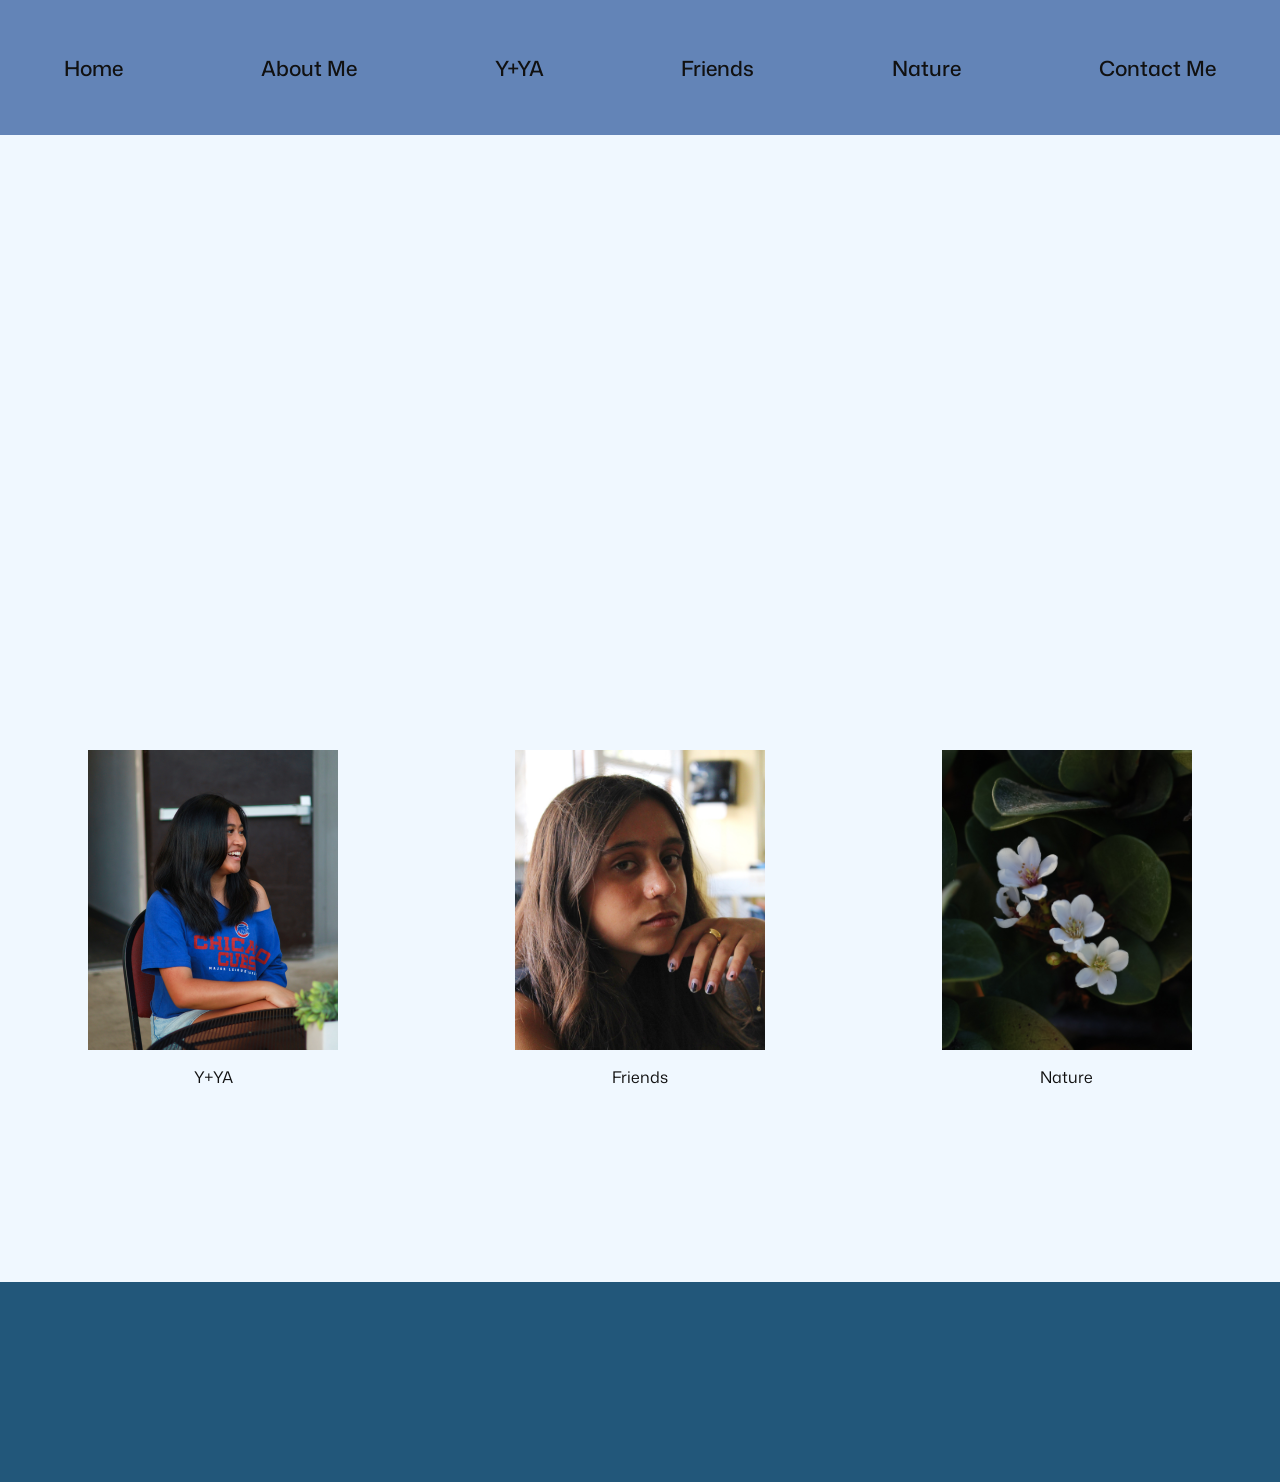
<file: index.html>
<html>
    <head>
        <link rel="stylesheet" href="style.css" type="text/css">
        <link rel="preconnect" href="https://fonts.googleapis.com">
        <link rel="preconnect" href="https://fonts.gstatic.com" crossorigin>
        <link href="https://fonts.googleapis.com/css2?family=Mona+Sans:ital,wght@0,200..900;1,200..900&display=swap" rel="stylesheet">
    </head>
    <body>
        <div id="fixedNavbar">
            <div id="navbar">
                <a href="index.html" class="menu" id="item1">Home</a>
                <a href="aboutme.html" class="menu" id="item2">About Me</a>
                <a href="yya.html" class="menu" id="item3">Y+YA</a>
                <a href="friends.html" class="menu" id="item4">Friends</a>
                <a href="nature.html" class="menu" id="item5">Nature</a>
                <a href="contact.html" class="menu" id="item6">Contact Me</a>
            </div>
        </div>
        <div id="navbarSpacer"></div>
        <div class="carouselBlocker" id="carouselBlocker1"></div>
        <div class="carouselBlocker" id="carouselBlocker2"></div>
        <div id="photoCarousel">
        <div id="photo1"></div>
        <div id="photo2"></div>
        <div id="photo3"></div>
        <div id="photo4"></div>
        </div>
        <div id="parent">
            <div>
                <div class="contentBox" id="contentBox1"></div>
                <p class="caption">Y+YA</p>
            </div>
            <div>
                <div class="contentBox" id="contentBox2"></div>
                <p class="caption">Friends</p>
            </div>
            <div>
                <div class="contentBox" id="contentBox3"></div>
                <p class="caption">Nature</p>
            </div>
        </div>
        <div id="bottomBox">
            
        </div>
    </body>
</html>
</file>
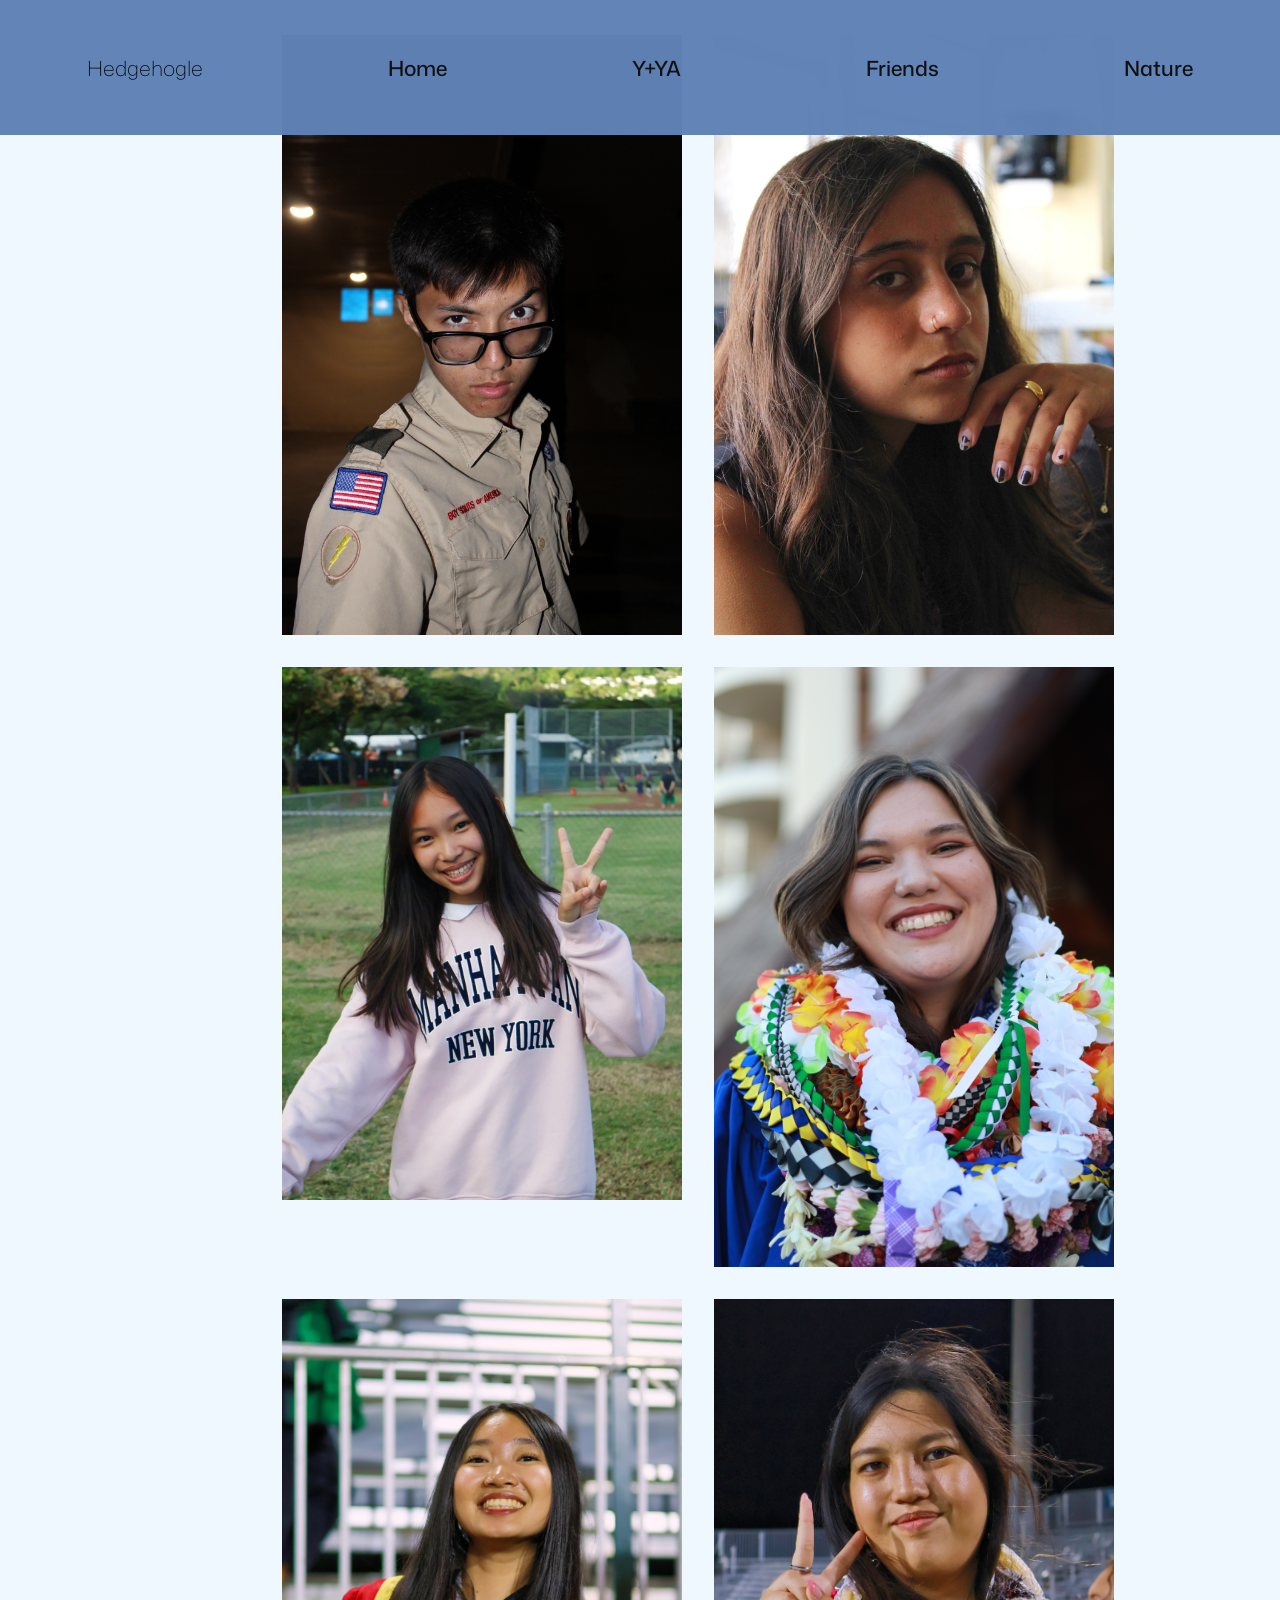
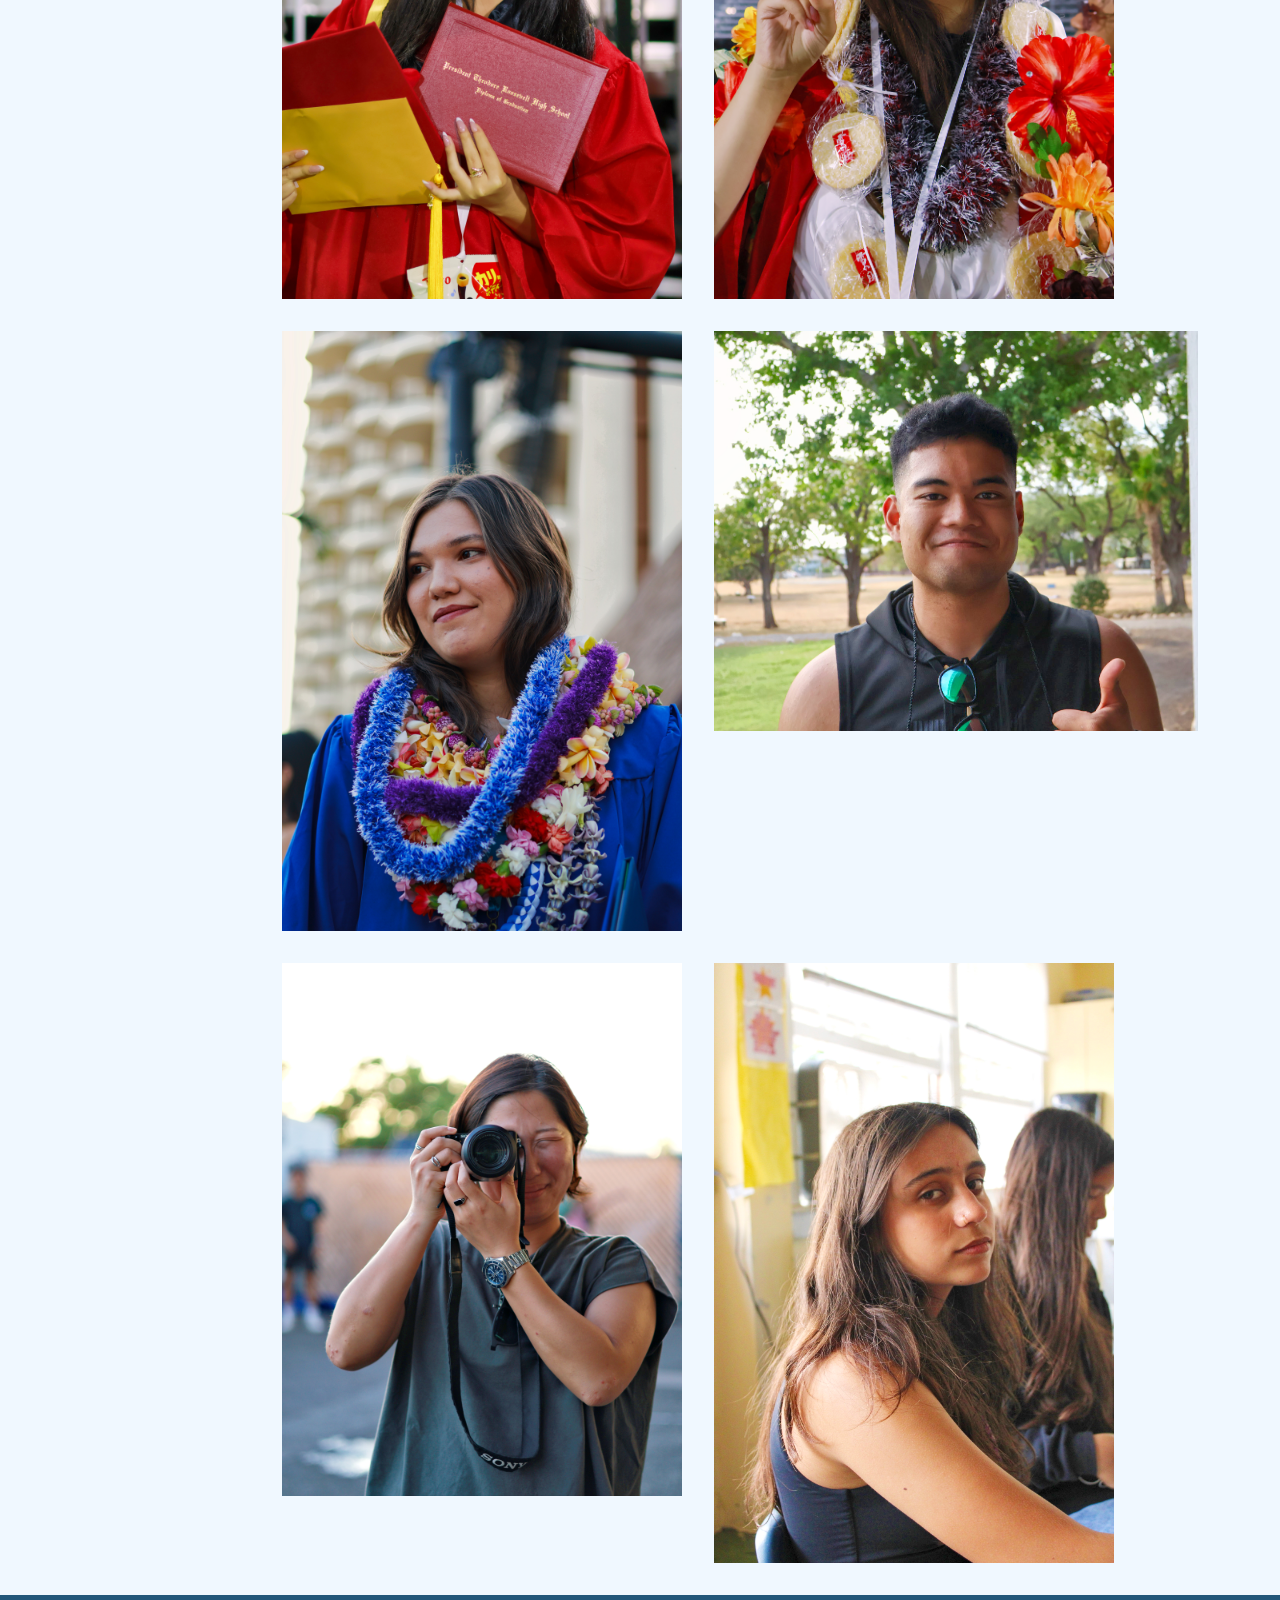
<file: friends.html>
<html>
    <head>
        <link rel="stylesheet" href="style.css" type="text/css">
        <link rel="preconnect" href="https://fonts.googleapis.com">
        <link rel="preconnect" href="https://fonts.gstatic.com" crossorigin>
        <link href="https://fonts.googleapis.com/css2?family=Mona+Sans:ital,wght@0,200..900;1,200..900&display=swap" rel="stylesheet">
    </head>
    <body>
        <div id="fixedNavbar">
            <div id="navbar">
                <p id="groupName">Hedgehogle</p>
                <a href="index.html" class="menu" id="item1">Home</a>
                <a href="yya.html" class="menu" id="item2">Y+YA</a>
                <a href="friends.html" class="menu" id="item3">Friends</a>
                <a href="nature.html" class="menu" id="item4">Nature</a>
            </div>
        </div>
        <div class="photoHolder">
            <img class="vertPhoto" src="Photos/Friends/IMG_0844.JPG">
            <img class="vertPhoto" src="Photos/Friends/IMG_2955.jpg">
            <img class="weirdVertPhoto" src="Photos/Friends/IMG_7742.jpg">
            <img class="vertPhoto" src="Photos/Friends/IMG_3333.JPG">
            <img class="vertPhoto" src="Photos/Friends/IMG_3706.jpg">
            <img class="vertPhoto" src="Photos/Friends/IMG_3446.jpg">
            <img class="vertPhoto" src="Photos/Friends/IMG_3334.jpg">
            <img id="isaiahPhoto" src="Photos/Friends/IMG_5716.jpg">
            <img class="weirdVertPhoto" src="Photos/Friends/IMG_9301.jpg">
            <img class="vertPhoto" src="Photos/Friends/IMG_2957.jpg">
        </div>
        <div id="bottomBox">
        </div>
    </body>
</html>
</file>
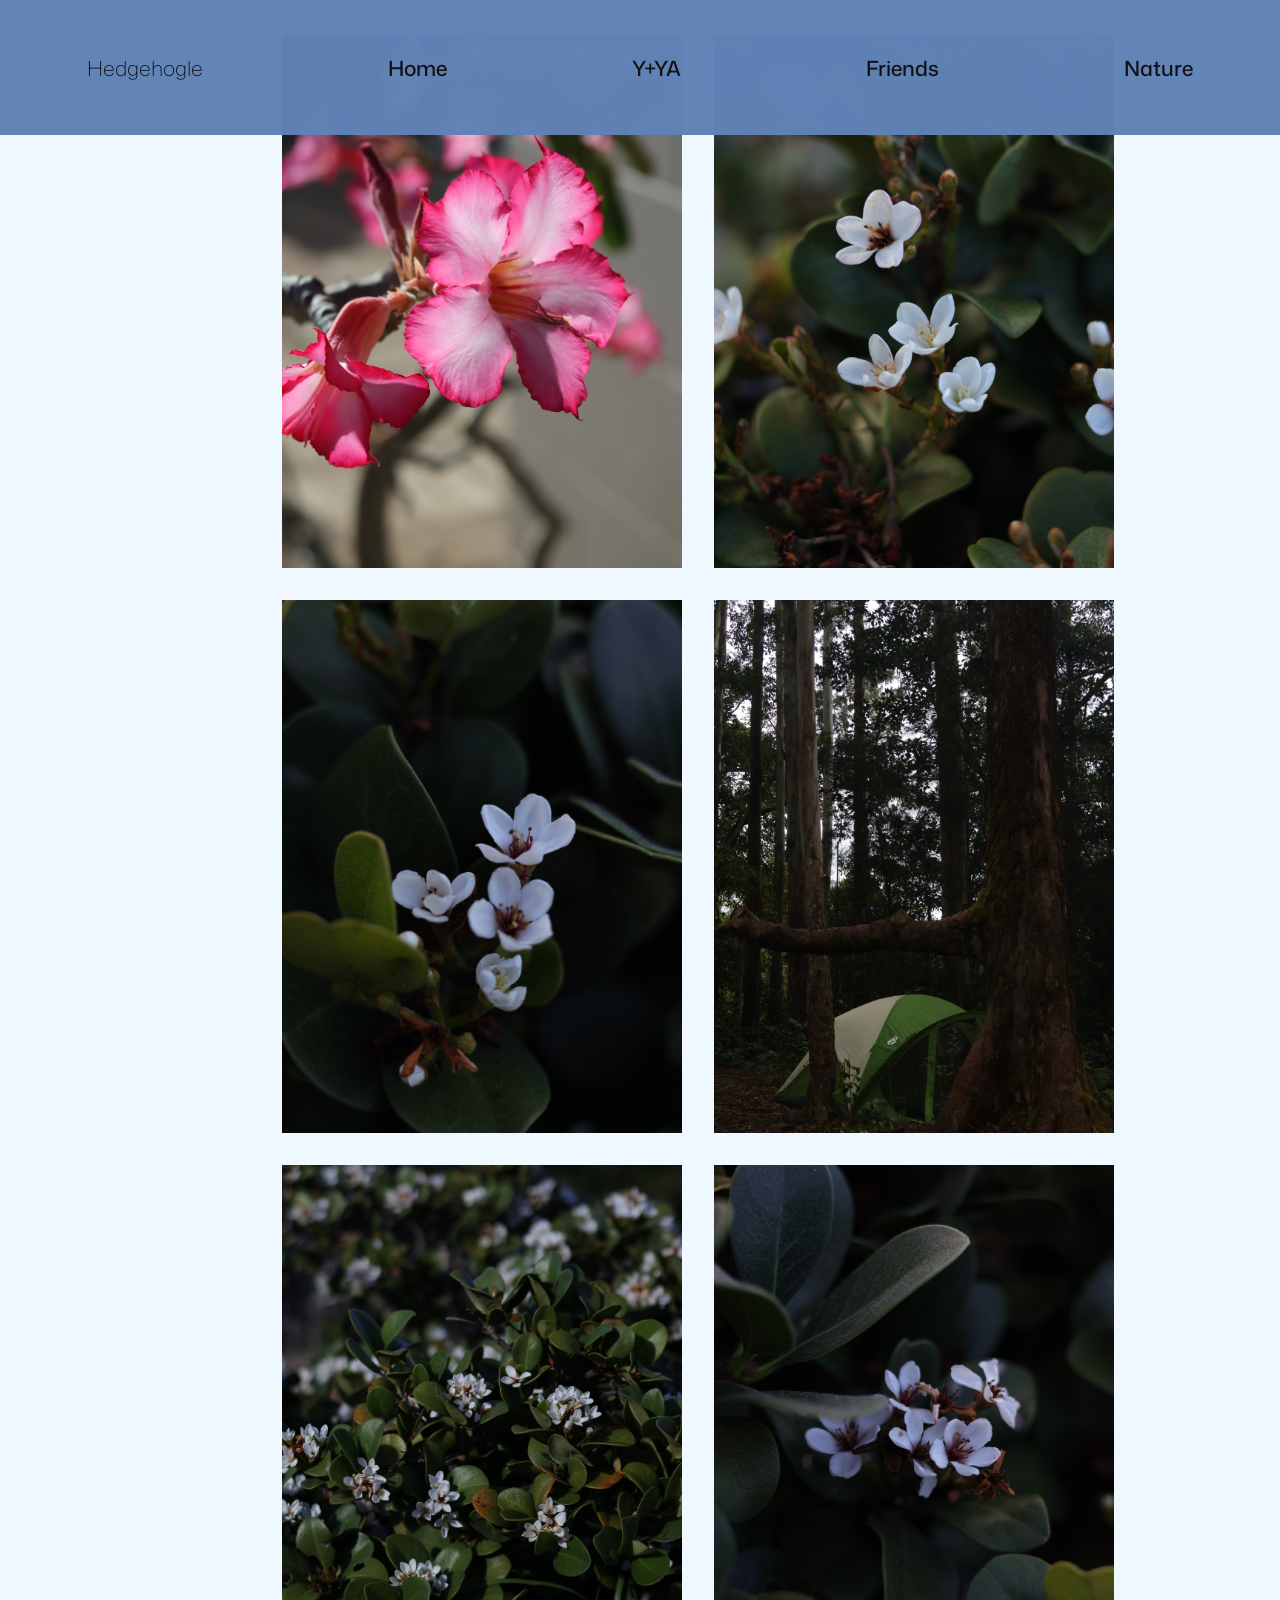
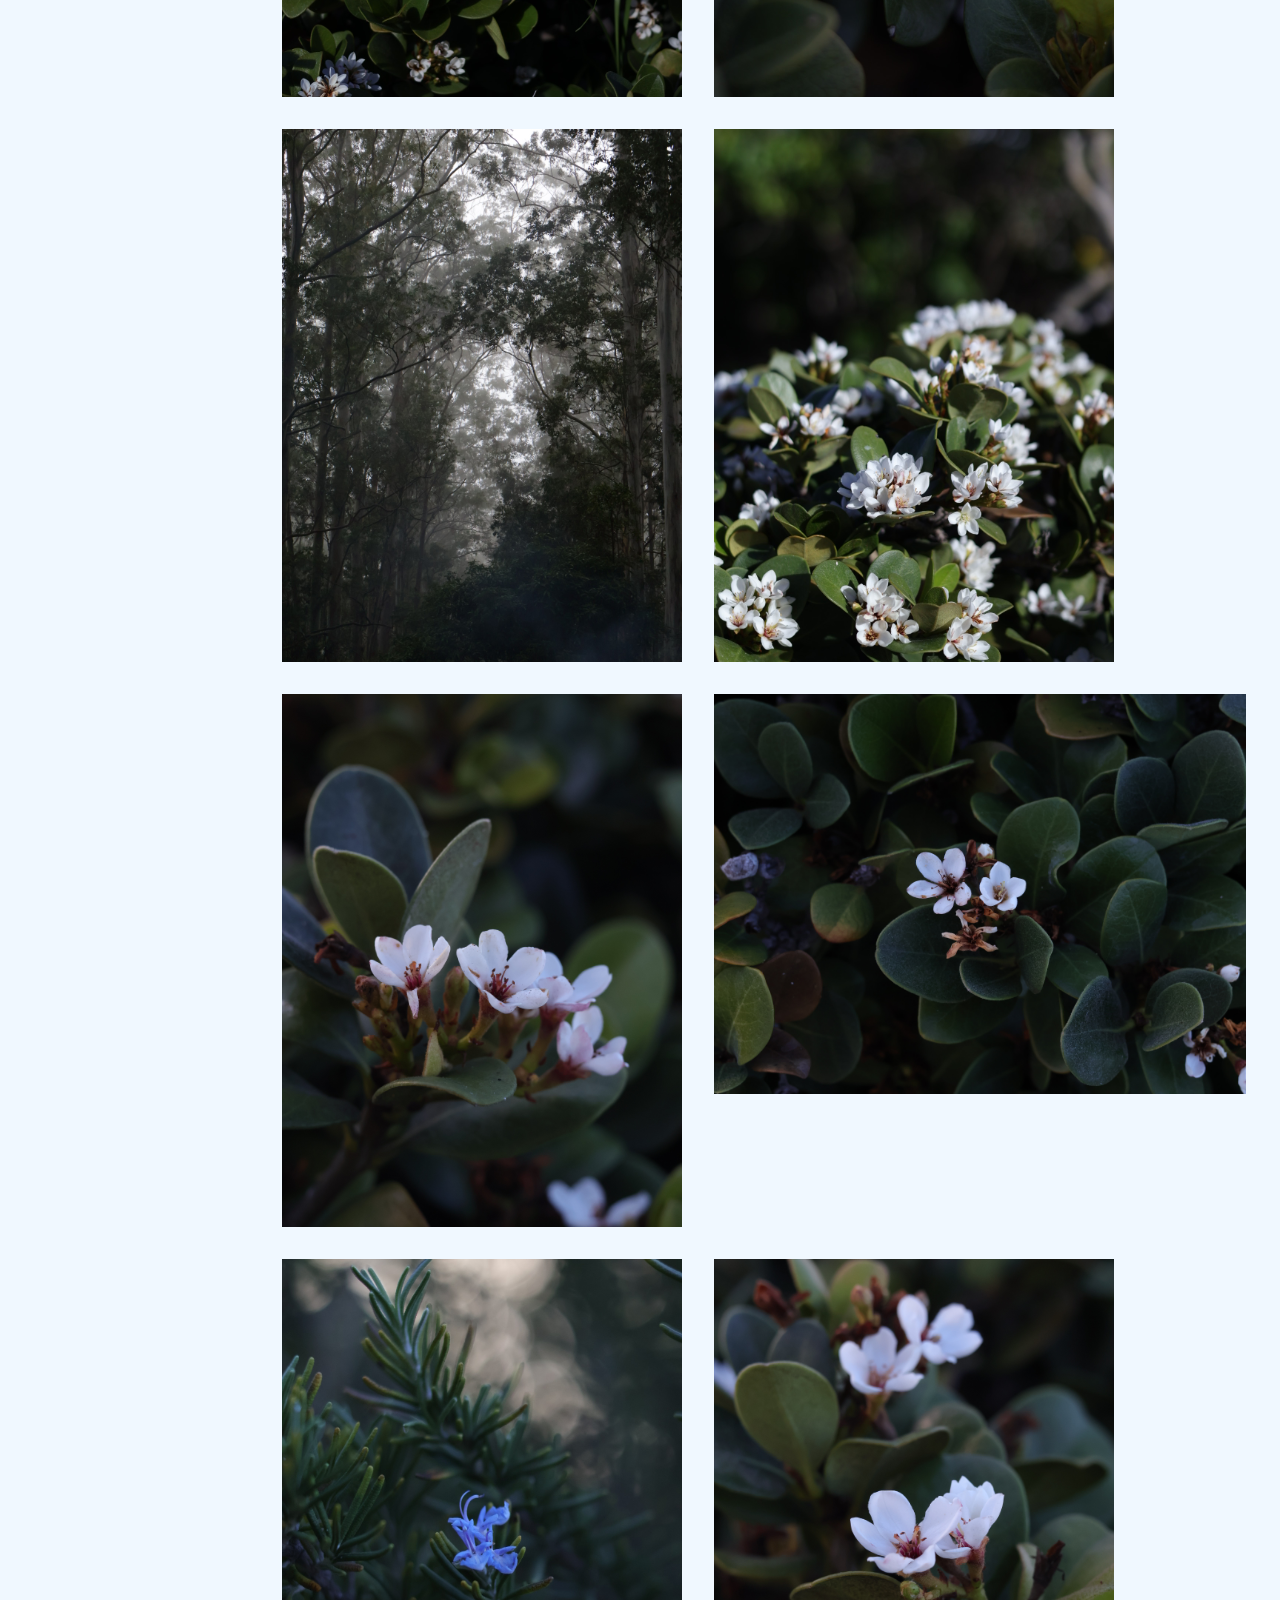
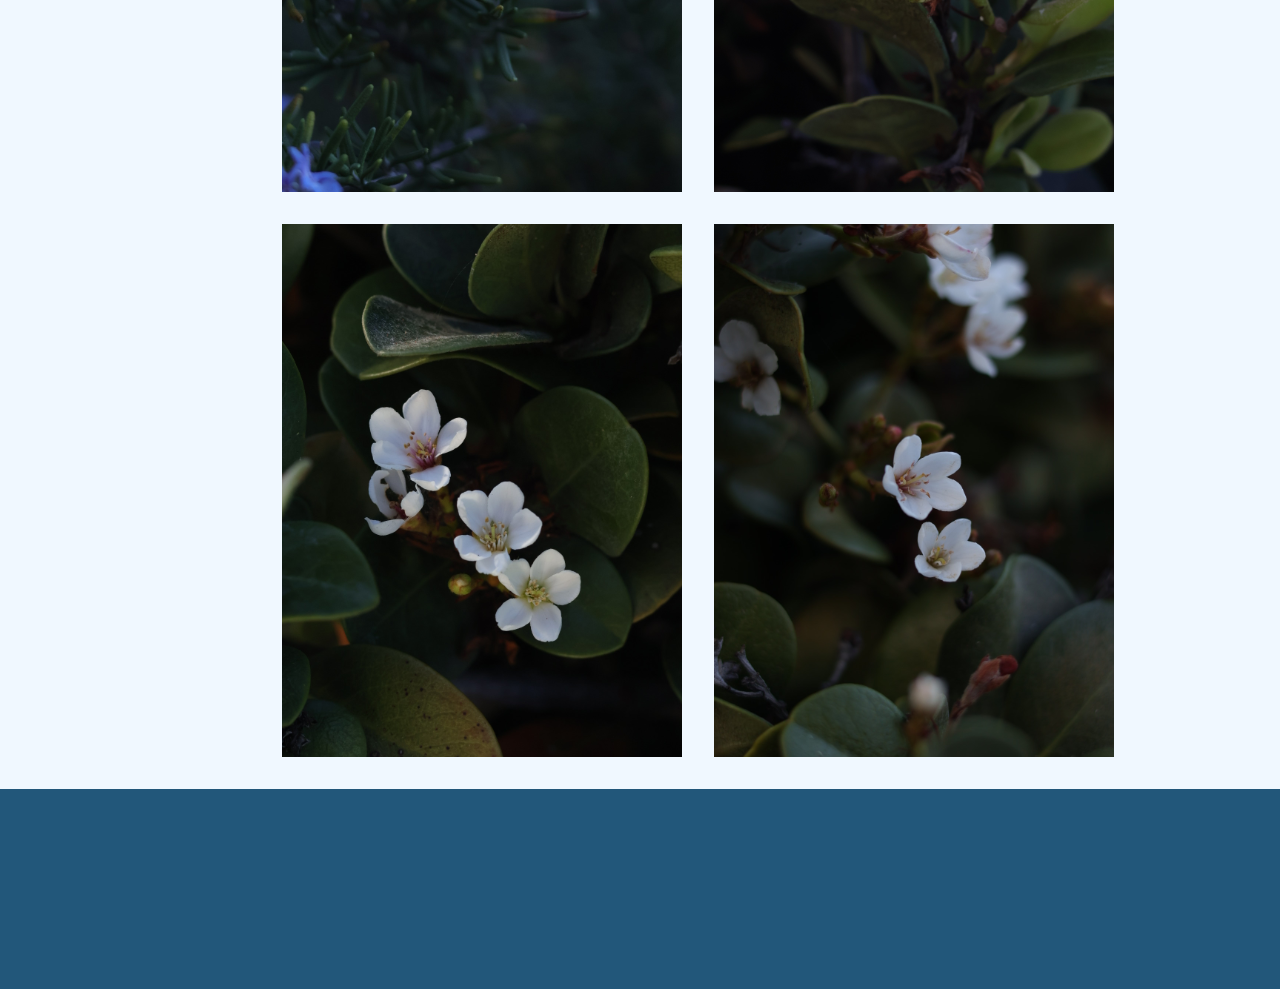
<file: nature.html>
<html>
    <head>
        <link rel="stylesheet" href="style.css" type="text/css">
        <link rel="preconnect" href="https://fonts.googleapis.com">
        <link rel="preconnect" href="https://fonts.gstatic.com" crossorigin>
        <link href="https://fonts.googleapis.com/css2?family=Mona+Sans:ital,wght@0,200..900;1,200..900&display=swap" rel="stylesheet">
    </head>
    <body>
        <div id="fixedNavbar">
            <div id="navbar">
                <p id="groupName">Hedgehogle</p>
                <a href="index.html" class="menu" id="item1">Home</a>
                <a href="yya.html" class="menu" id="item2">Y+YA</a>
                <a href="friends.html" class="menu" id="item3">Friends</a>
                <a href="nature.html" class="menu" id="item4">Nature</a>
            </div>
        </div>
        <div class="photoHolder">
            <img class="weirdVertPhoto" src="Photos/Nature/IMG_9596.JPG">
            <img class="weirdVertPhoto" src="Photos/Nature/IMG_9495.JPG">
            <img class="weirdVertPhoto" src="Photos/Nature/IMG_9506.JPG">
            <img class="weirdVertPhoto" src="Photos/Nature/IMG_8539.JPG">
            <img class="weirdVertPhoto" src="Photos/Nature/IMG_9525.JPG">
            <img class="weirdVertPhoto" src="Photos/Nature/IMG_9510.JPG">
            <img class="weirdVertPhoto" src="Photos/Nature/IMG_8536.JPG">
            <img class="weirdVertPhoto" src="Photos/Nature/IMG_9527.JPG">
            <img class="weirdVertPhoto" src="Photos/Nature/IMG_9551.JPG">
            <img class="weirdLandPhoto" src="Photos/Nature/IMG_9549.JPG">
            <img class="weirdVertPhoto" src="Photos/Nature/IMG_9532.JPG">
            <img class="weirdVertPhoto" src="Photos/Nature/IMG_9550.JPG">
            <img class="weirdVertPhoto" src="Photos/Nature/IMG_9553.JPG">
            <img class="weirdVertPhoto" src="Photos/Nature/IMG_9488.JPG">
        </div>
        <div id="bottomBox">
        </div>
    </body>
</html>
</file>
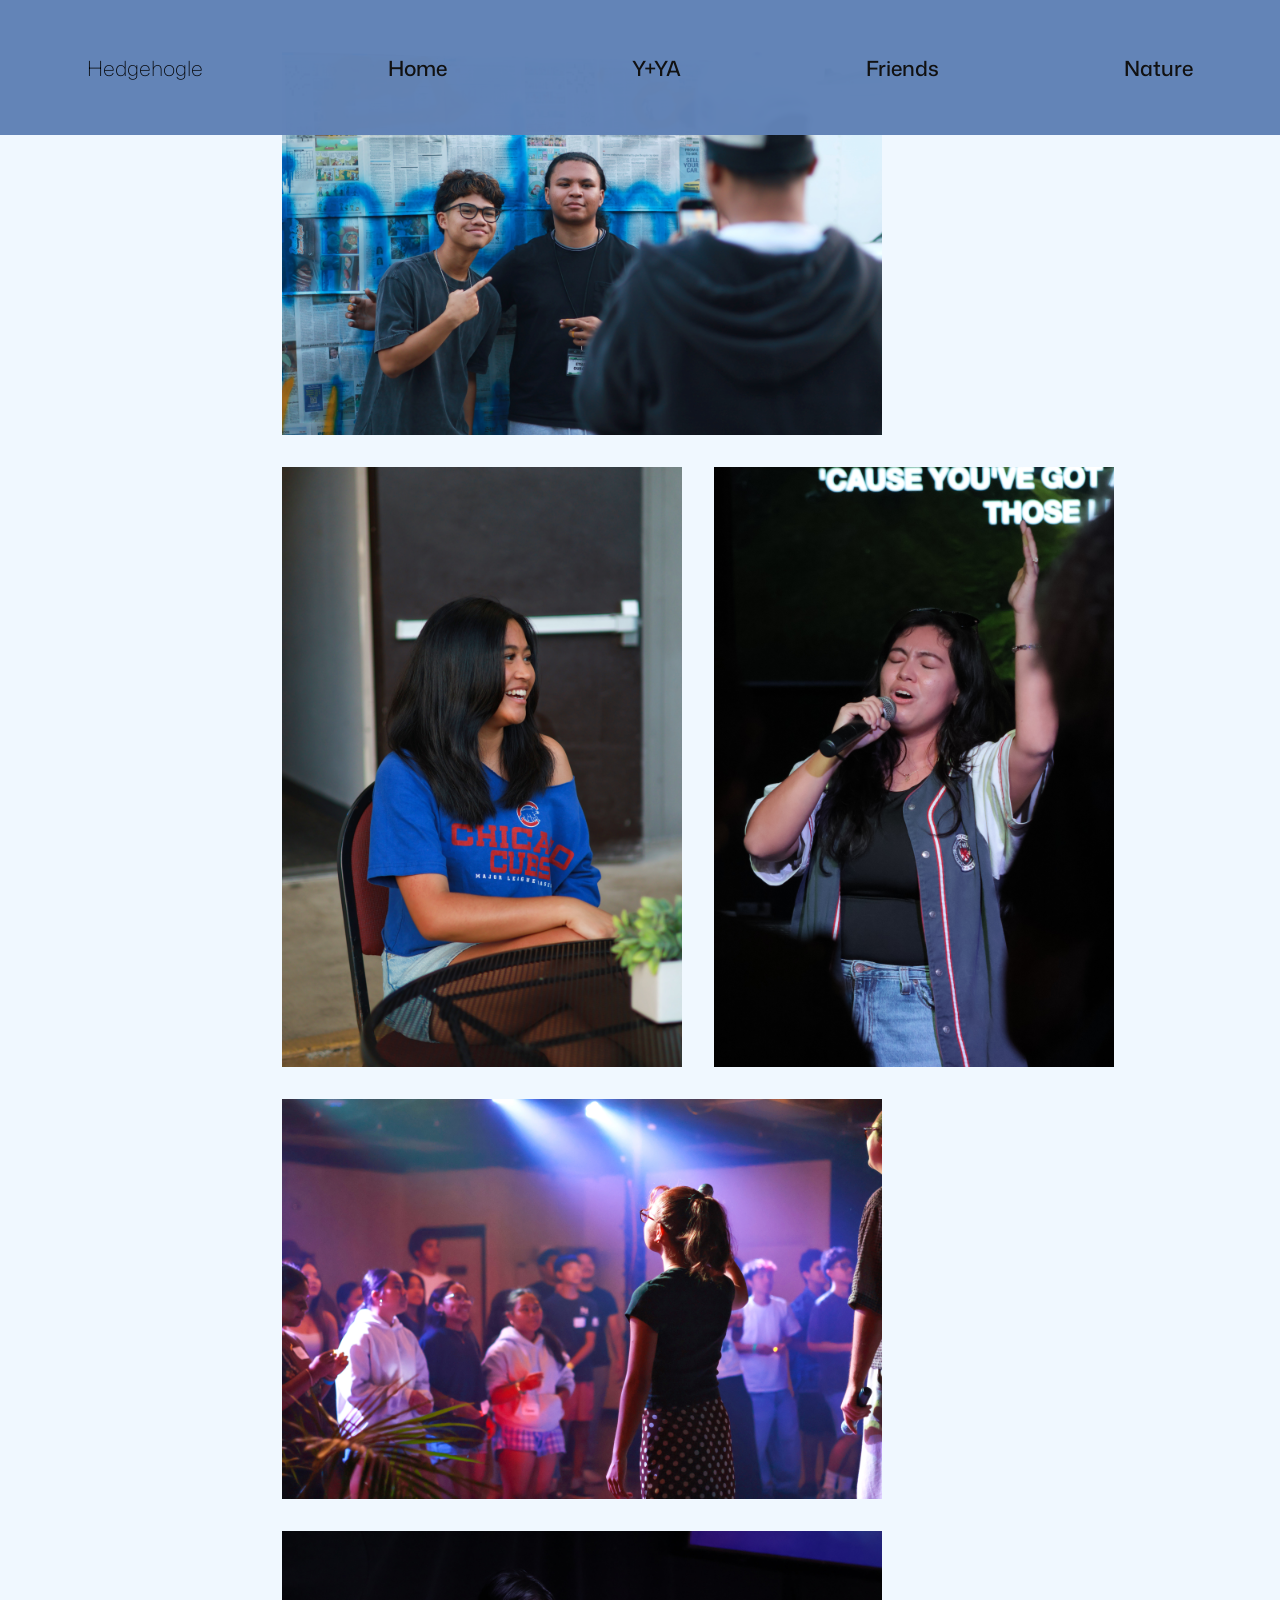
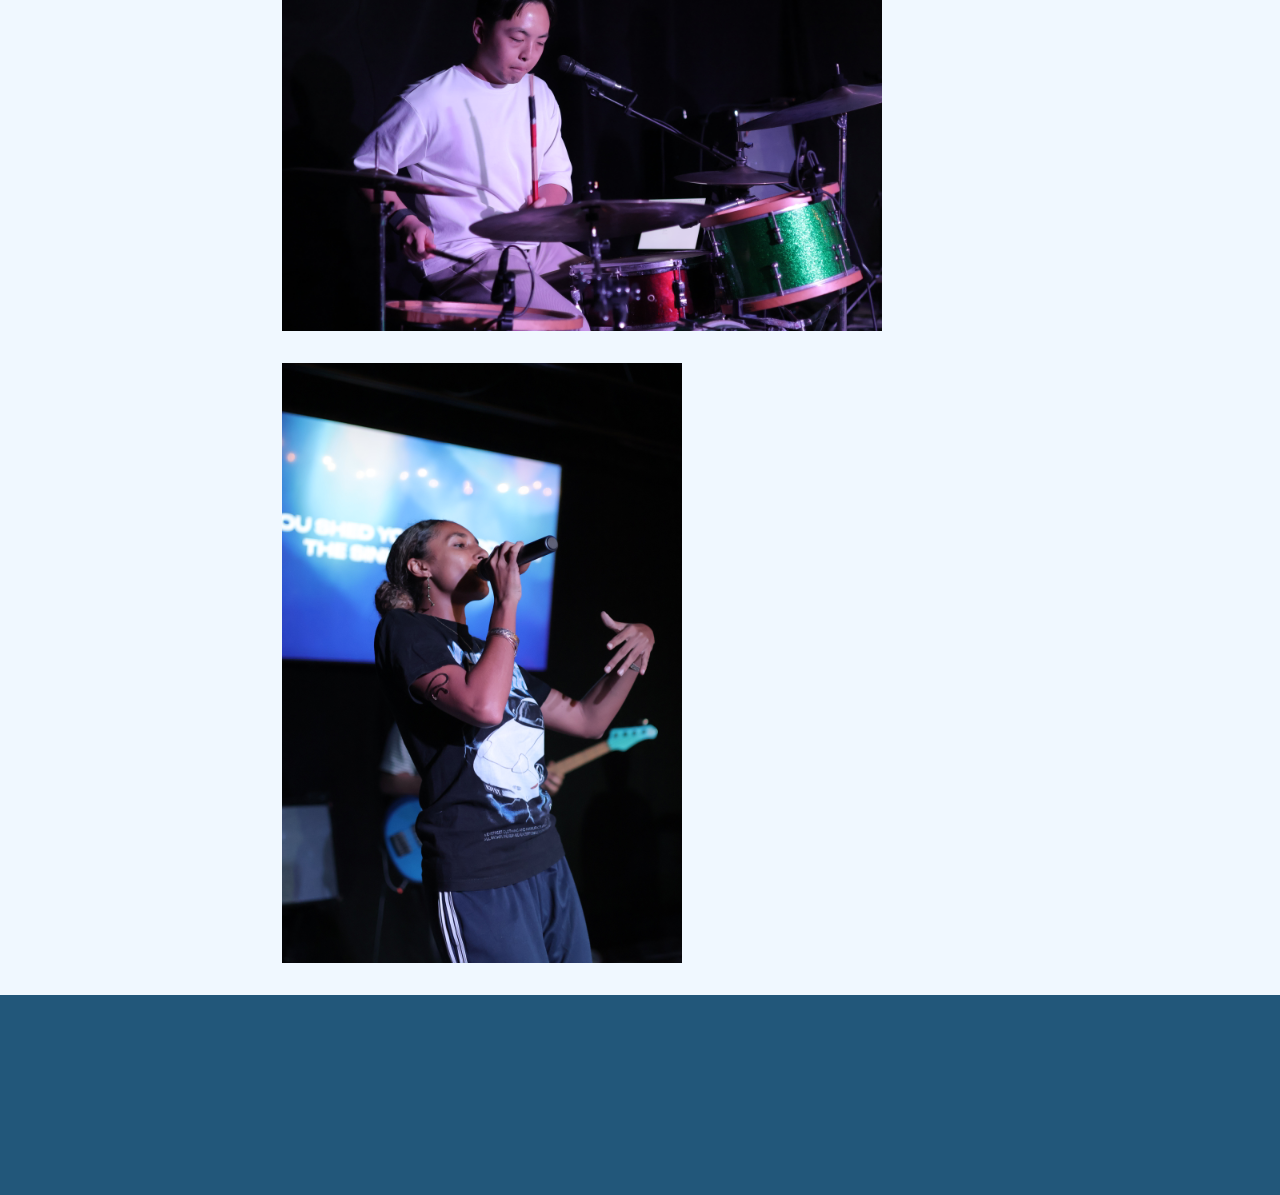
<file: yya.html>
<html>
    <head>
        <link rel="stylesheet" href="style.css" type="text/css">
        <link rel="preconnect" href="https://fonts.googleapis.com">
        <link rel="preconnect" href="https://fonts.gstatic.com" crossorigin>
        <link href="https://fonts.googleapis.com/css2?family=Mona+Sans:ital,wght@0,200..900;1,200..900&display=swap" rel="stylesheet">
    </head>
    <body>
        <div id="fixedNavbar">
            <div id="navbar">
                <p id="groupName">Hedgehogle</p>
                <a href="index.html" class="menu" id="item1">Home</a>
                <a href="yya.html" class="menu" id="item2">Y+YA</a>
                <a href="friends.html" class="menu" id="item3">Friends</a>
                <a href="nature.html" class="menu" id="item4">Nature</a>
            </div>
        </div>
        <div class="photoHolder">
            <img class="landPhoto" src="Photos/Thrive/IMG_3741.jpg">
            <img class="vertPhoto" src="Photos/Thrive/IMG_3742.jpg">
            <img class="vertPhoto" src="Photos/Thrive/IMG_6414.JPG">
            <img class="landPhoto" src="Photos/Thrive/IMG_3743.jpg">
            <img class="landPhoto" src="Photos/Thrive/IMG_6012.JPG">
            <img class="vertPhoto" src="Photos/Thrive/IMG_6043.JPG">
        </div>
        <div id="bottomBox">
        </div>
    </body>
</html>
</file>
<file: style.css>
/* https://www.annakreative.com/ 
   Use This Site For Ref for Layout*/

body{
    background-color: rgb(240, 248, 255);
    font-family: "Mona Sans", sans-serif;
    font-optical-sizing: auto;
    /* To Control Weight use a value from 100 to 900 */
    font-weight: 100;
    font-style: normal;
    font-variation-settings:"wdth" 100;
    padding:0;
    margin:0
}

@keyframes fadeIn{
    0%{
        opacity:0;
    }
    100%{
        opacity: 1;
    }
}

@keyframes carousel{
    0%{
        transform: translate(0vw, 0);
    }
    100%{
        transform: translate(100vw, 0);
    }
}

#navbarSpacer{
    font-weight: 800;
    font-size: 5rem;
    text-align: center;
    width: 100%;
    height: 25vh;
    color:rgb(17, 17, 17);
}

.carouselBlocker{
    width: 15%;
    height: 50%;
}

#carouselBlocker1{
    position: absolute;
    background-color: rgb(240, 248, 255);
    z-index: 20;
    right: 0%;
}

#carouselBlocker2{
    position: absolute;
    background-color: rgb(240, 248, 255);
    z-index: 20;
}

#photoCarousel{
    width: 100%;
    height:50%;
    position: relative;
    margin-bottom: 75px;
    
}

#photo1{
    position: absolute;
    width: 15%;
    height: 100%;
    background-color: rebeccapurple;
    animation-name:carousel;
    animation-duration: 5s;
    animation-timing-function: linear;
    animation-iteration-count: infinite;
}

#photo2{
    position: absolute;
    width: 15%;
    height: 100%;
    background-color: blue;
    animation-name:carousel;
    animation-duration: 5s;
    animation-timing-function: linear;
    animation-iteration-count: infinite;
    animation-delay:1.25s;
}

#photo3{
    position: absolute;
    width: 15%;
    height: 100%;
    background-color: chocolate;
    animation-name:carousel;
    animation-duration: 5s;
    animation-timing-function: linear;
    animation-iteration-count: infinite;
    animation-delay:2.5s;
}

#photo4{
    position: absolute;
    width: 15%;
    height: 100%;
    background-color: chartreuse;
    animation-name:carousel;
    animation-duration: 5s;
    animation-timing-function: linear;
    animation-iteration-count: infinite;
    animation-delay:3.75s;
}

#item1{
    opacity: 0;
    animation-name: fadeIn;
    animation-duration: 1s;
    animation-fill-mode: forwards;
}

#item2{
    opacity: 0;
    animation-name: fadeIn;
    animation-delay: .25s;
    animation-duration: 1s;
    animation-fill-mode: forwards;
}

#item3{
    opacity: 0;
    animation-name: fadeIn;
    animation-delay: .5s;
    animation-duration: 1s;
    animation-fill-mode: forwards;
}

#item4{
    opacity: 0;
    animation-name: fadeIn;
    animation-delay: .75s;
    animation-duration: 1s;
    animation-fill-mode: forwards;
}

#item5{
    opacity: 0;
    animation-name: fadeIn;
    animation-delay: 1s;
    animation-duration: 1s;
    animation-fill-mode: forwards;
}

#item6{
    opacity: 0;
    animation-name: fadeIn;
    animation-delay: 1.25s;
    animation-duration: 1s;
    animation-fill-mode: forwards;
}

#fixedNavbar{
    position:fixed;
    width:100%;
    height:15vh;
}

#navbar{
    background-color: rgba(96, 130, 182, .98);
    display:flex;
    flex-direction: row;
    align-items: center;
    width: 100%;
    height: 100%;
    font-size: 1.3rem;
    justify-content: space-around;
    gap:10px;
    }

.menu{
    color: rgb(17, 17, 17);
    text-decoration: none;
    margin-right:0;
    font-weight: 500;
}

a:hover{
        font-weight: 900;
    }

.contentBox{
    /* Have short fade in animation */
    width:250px;
    height:300px;
    animation-name: fadeIn;
    animation-duration: 3s;
    animation-fill-mode: forwards;
}

#contactParent{
    width:100vw;
    height:500px;
}

.photoHolder{
    display: flex;
    flex-direction: row;
    flex-wrap: wrap;
    width:78%;
    height:auto;
    margin-left: auto;
    align-items: flex-start;
    gap:2rem;
    padding-top: 35px;
}

.vertPhoto{
    width:400px;
    height:600px;
}

.weirdVertPhoto{
    width: 400px;
    height: 532.8px;
}

.landPhoto{
    width:600px;
    height:400px;
}

.weirdLandPhoto{
    width: 532.8px;
    height: 400px;
}

#isaiahPhoto{
    width: 484px;
    height: 400px;
}

#parent{
    display: flex;
    flex-direction: row;
    flex-wrap: wrap;
    width: 100%;
    height: 500px;
    justify-content: space-around;
    margin-left: auto;
    font-weight: 400;
}

#contentBox1{
    background-image: url(Photos/Thrive/IMG_3742.jpg);
    background-size: cover;
    background-position: center;
    background-repeat: no-repeat;
}
#contentBox2{
    background-image: url(Photos/Friends/IMG_2955.jpg);
    background-size: cover;
    background-position: center;
    background-repeat: no-repeat;
}
#contentBox3{
    background-image: url(Photos/Nature/IMG_9553.JPG);
    background-size: cover;
    background-position: center;
    background-repeat: no-repeat;
}

.caption{
    text-align: center;
    color:rgb(17, 17, 17)
}

#bottomBox{
    background-color: rgba(34, 87, 122, 1);
    width: auto;
    height: 200px;
    transform: translate(0px,2rem);
}
#bottomBoxContent{
    width: 100%;
    height: 100%;
    display:flex;
    flex-direction: row;
}

.bottomText{
    color:rgb(17, 17, 17);
    font-weight: 400;
}

/*
Color Pallet 
Text 17, 17, 17
Bottom of Page 25, 25, 112
Accent 96, 130, 182
Background 240, 248, 255
*/
</file>
